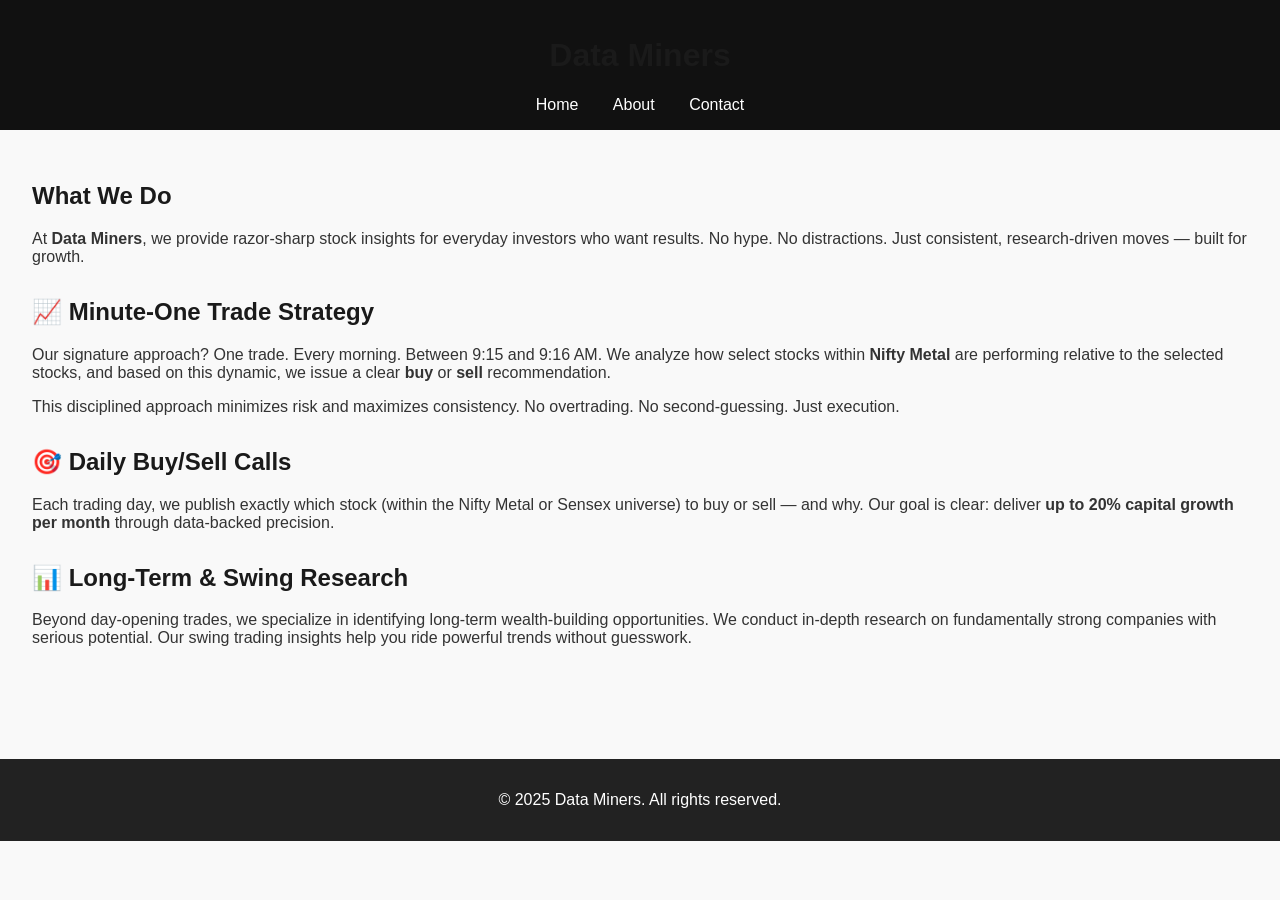
<file: index.html>
<!DOCTYPE html>
<html lang="en">
<head>
  <meta charset="UTF-8" />
  <meta name="viewport" content="width=device-width, initial-scale=1" />
  <title>Data Miners | Precision Trading & Research</title>
  <link rel="stylesheet" href="css/style.css" />
</head>
<body>
  <header>
    <h1>Data Miners</h1>
    <nav>
      <a href="index.html">Home</a>
      <a href="about.html">About</a>
      <a href="contact.html">Contact</a>
    </nav>
  </header>

  <main>
    <section>
      <h2>What We Do</h2>
      <p>
        At <strong>Data Miners</strong>, we provide razor-sharp stock insights for everyday investors who want results. 
        No hype. No distractions. Just consistent, research-driven moves — built for growth.
      </p>
    </section>

    <section>
      <h2>📈 Minute-One Trade Strategy</h2>
      <p>
        Our signature approach? One trade. Every morning. Between 9:15 and 9:16 AM. 
        We analyze how select stocks within <strong>Nifty Metal</strong> are performing relative to the selected stocks, 
        and based on this dynamic, we issue a clear <strong>buy</strong> or <strong>sell</strong> recommendation.
      </p>
      <p>
        This disciplined approach minimizes risk and maximizes consistency. No overtrading. No second-guessing. Just execution.
      </p>
    </section>

    <section>
      <h2>🎯 Daily Buy/Sell Calls</h2>
      <p>
        Each trading day, we publish exactly which stock (within the Nifty Metal or Sensex universe) to buy or sell — and why.
        Our goal is clear: deliver <strong>up to 20% capital growth per month</strong> through data-backed precision.
      </p>
    </section>

    <section>
      <h2>📊 Long-Term & Swing Research</h2>
      <p>
        Beyond day-opening trades, we specialize in identifying long-term wealth-building opportunities.
        We conduct in-depth research on fundamentally strong companies with serious potential.
        Our swing trading insights help you ride powerful trends without guesswork.
      </p>
    </section>
  </main>

  <footer>
    <p>&copy; 2025 Data Miners. All rights reserved.</p>
  </footer>
</body>
</html>
</file>
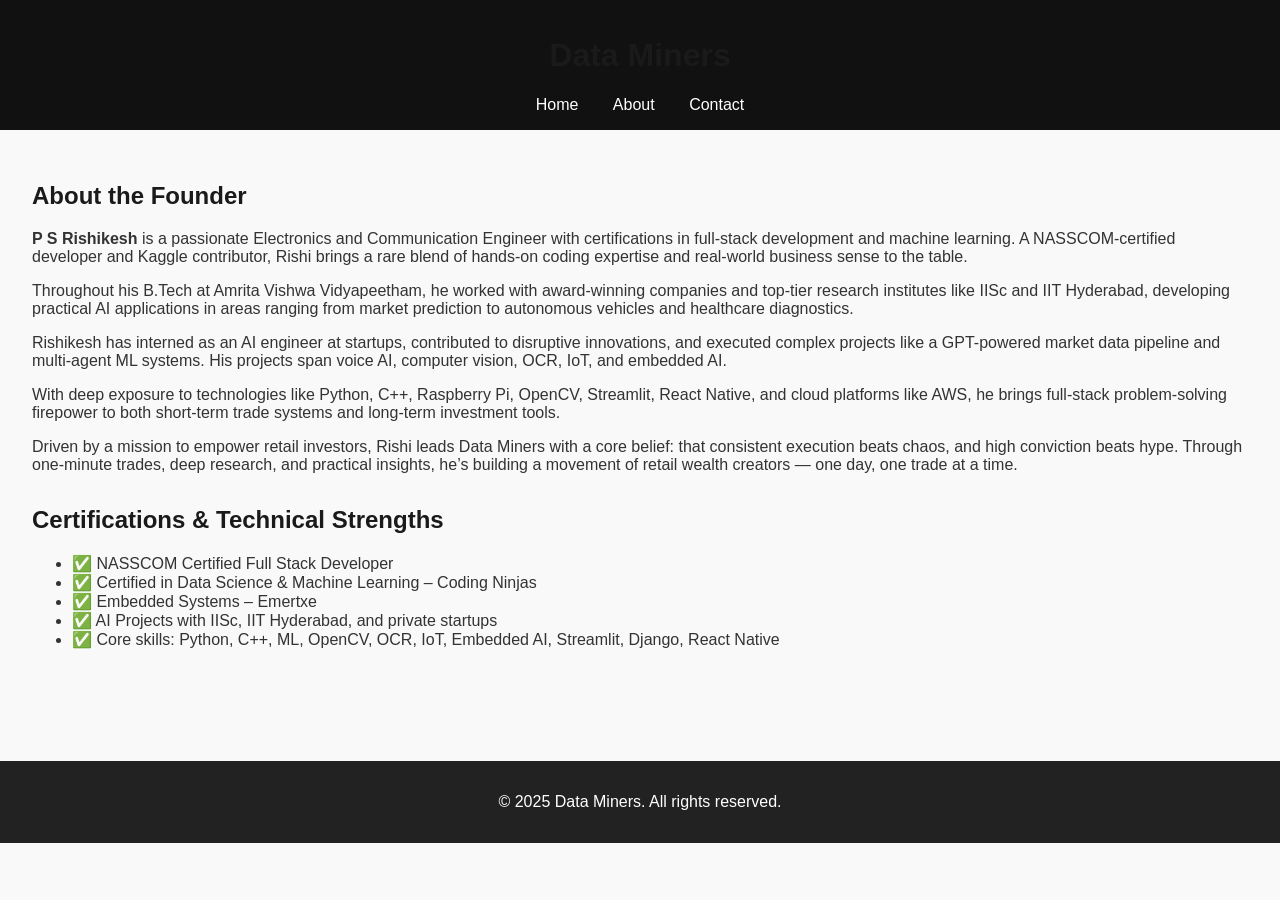
<file: about.html>
<!DOCTYPE html>
<html lang="en">
<head>
  <meta charset="UTF-8" />
  <meta name="viewport" content="width=device-width, initial-scale=1" />
  <title>About Us - Data Miners</title>
  <link rel="stylesheet" href="css/style.css" />
</head>
<body>
  <header>
    <h1>Data Miners</h1>
    <nav>
      <a href="index.html">Home</a>
      <a href="about.html">About</a>
      <a href="contact.html">Contact</a>
    </nav>
  </header>

  <main>
    <section>
      <h2>About the Founder</h2>
      <p><strong>P S Rishikesh</strong> is a passionate Electronics and Communication Engineer with certifications in full-stack development and machine learning. A NASSCOM-certified developer and Kaggle contributor, Rishi brings a rare blend of hands-on coding expertise and real-world business sense to the table.</p>
      
      <p>Throughout his B.Tech at Amrita Vishwa Vidyapeetham, he worked with award-winning companies and top-tier research institutes like IISc and IIT Hyderabad, developing practical AI applications in areas ranging from market prediction to autonomous vehicles and healthcare diagnostics.</p>

      <p>Rishikesh has interned as an AI engineer at startups, contributed to disruptive innovations, and executed complex projects like a GPT-powered market data pipeline and multi-agent ML systems. His projects span voice AI, computer vision, OCR, IoT, and embedded AI.</p>

      <p>With deep exposure to technologies like Python, C++, Raspberry Pi, OpenCV, Streamlit, React Native, and cloud platforms like AWS, he brings full-stack problem-solving firepower to both short-term trade systems and long-term investment tools.</p>

      <p>Driven by a mission to empower retail investors, Rishi leads Data Miners with a core belief: that consistent execution beats chaos, and high conviction beats hype. Through one-minute trades, deep research, and practical insights, he’s building a movement of retail wealth creators — one day, one trade at a time.</p>
    </section>

    <section>
      <h2>Certifications & Technical Strengths</h2>
      <ul>
        <li>✅ NASSCOM Certified Full Stack Developer</li>
        <li>✅ Certified in Data Science & Machine Learning – Coding Ninjas</li>
        <li>✅ Embedded Systems – Emertxe</li>
        <li>✅ AI Projects with IISc, IIT Hyderabad, and private startups</li>
        <li>✅ Core skills: Python, C++, ML, OpenCV, OCR, IoT, Embedded AI, Streamlit, Django, React Native</li>
      </ul>
    </section>
  </main>

  <footer>
    <p>&copy; 2025 Data Miners. All rights reserved.</p>
  </footer>
</body>
</html>
</file>
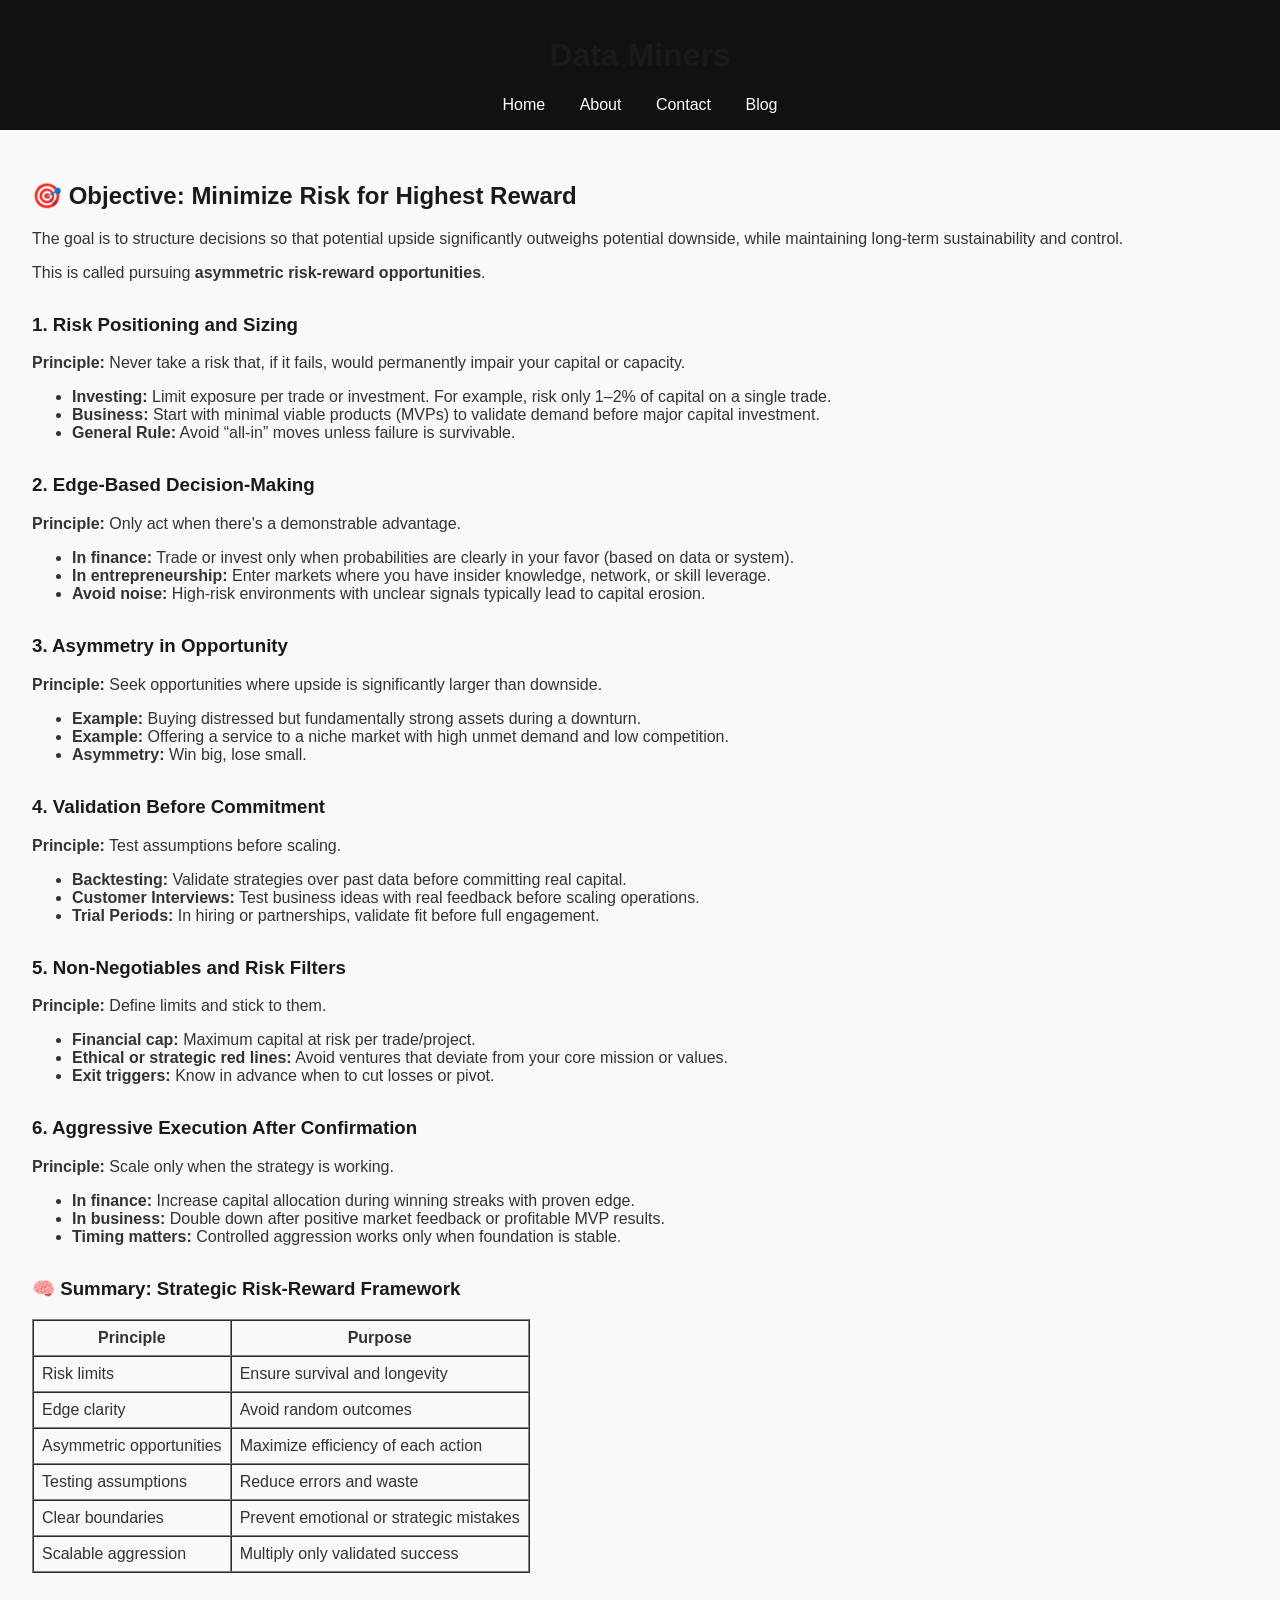
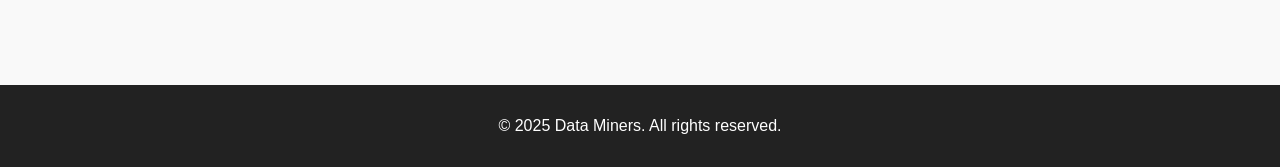
<file: asymmetric-risk-reward.html>
<!DOCTYPE html>
<html lang="en">
<head>
  <meta charset="UTF-8" />
  <meta name="viewport" content="width=device-width, initial-scale=1" />
  <title>Asymmetric Risk-Reward | Data Miners</title>
  <link rel="stylesheet" href="css/style.css" />
</head>
<body>
  <header>
    <h1>Data Miners</h1>
    <nav>
      <a href="index.html">Home</a>
      <a href="about.html">About</a>
      <a href="contact.html">Contact</a>
      <a href="blog.html">Blog</a>
    </nav>
  </header>

  <main>
    <section>
      <h2>🎯 Objective: Minimize Risk for Highest Reward</h2>
      <p>The goal is to structure decisions so that potential upside significantly outweighs potential downside, while maintaining long-term sustainability and control.</p>
      <p>This is called pursuing <strong>asymmetric risk-reward opportunities</strong>.</p>
    </section>

    <section>
      <h3>1. Risk Positioning and Sizing</h3>
      <p><strong>Principle:</strong> Never take a risk that, if it fails, would permanently impair your capital or capacity.</p>
      <ul>
        <li><strong>Investing:</strong> Limit exposure per trade or investment. For example, risk only 1–2% of capital on a single trade.</li>
        <li><strong>Business:</strong> Start with minimal viable products (MVPs) to validate demand before major capital investment.</li>
        <li><strong>General Rule:</strong> Avoid “all-in” moves unless failure is survivable.</li>
      </ul>
    </section>

    <section>
      <h3>2. Edge-Based Decision-Making</h3>
      <p><strong>Principle:</strong> Only act when there's a demonstrable advantage.</p>
      <ul>
        <li><strong>In finance:</strong> Trade or invest only when probabilities are clearly in your favor (based on data or system).</li>
        <li><strong>In entrepreneurship:</strong> Enter markets where you have insider knowledge, network, or skill leverage.</li>
        <li><strong>Avoid noise:</strong> High-risk environments with unclear signals typically lead to capital erosion.</li>
      </ul>
    </section>

    <section>
      <h3>3. Asymmetry in Opportunity</h3>
      <p><strong>Principle:</strong> Seek opportunities where upside is significantly larger than downside.</p>
      <ul>
        <li><strong>Example:</strong> Buying distressed but fundamentally strong assets during a downturn.</li>
        <li><strong>Example:</strong> Offering a service to a niche market with high unmet demand and low competition.</li>
        <li><strong>Asymmetry:</strong> Win big, lose small.</li>
      </ul>
    </section>

    <section>
      <h3>4. Validation Before Commitment</h3>
      <p><strong>Principle:</strong> Test assumptions before scaling.</p>
      <ul>
        <li><strong>Backtesting:</strong> Validate strategies over past data before committing real capital.</li>
        <li><strong>Customer Interviews:</strong> Test business ideas with real feedback before scaling operations.</li>
        <li><strong>Trial Periods:</strong> In hiring or partnerships, validate fit before full engagement.</li>
      </ul>
    </section>

    <section>
      <h3>5. Non-Negotiables and Risk Filters</h3>
      <p><strong>Principle:</strong> Define limits and stick to them.</p>
      <ul>
        <li><strong>Financial cap:</strong> Maximum capital at risk per trade/project.</li>
        <li><strong>Ethical or strategic red lines:</strong> Avoid ventures that deviate from your core mission or values.</li>
        <li><strong>Exit triggers:</strong> Know in advance when to cut losses or pivot.</li>
      </ul>
    </section>

    <section>
      <h3>6. Aggressive Execution After Confirmation</h3>
      <p><strong>Principle:</strong> Scale only when the strategy is working.</p>
      <ul>
        <li><strong>In finance:</strong> Increase capital allocation during winning streaks with proven edge.</li>
        <li><strong>In business:</strong> Double down after positive market feedback or profitable MVP results.</li>
        <li><strong>Timing matters:</strong> Controlled aggression works only when foundation is stable.</li>
      </ul>
    </section>

    <section>
      <h3>🧠 Summary: Strategic Risk-Reward Framework</h3>
      <table border="1" cellspacing="0" cellpadding="8">
        <thead>
          <tr>
            <th>Principle</th>
            <th>Purpose</th>
          </tr>
        </thead>
        <tbody>
          <tr>
            <td>Risk limits</td>
            <td>Ensure survival and longevity</td>
          </tr>
          <tr>
            <td>Edge clarity</td>
            <td>Avoid random outcomes</td>
          </tr>
          <tr>
            <td>Asymmetric opportunities</td>
            <td>Maximize efficiency of each action</td>
          </tr>
          <tr>
            <td>Testing assumptions</td>
            <td>Reduce errors and waste</td>
          </tr>
          <tr>
            <td>Clear boundaries</td>
            <td>Prevent emotional or strategic mistakes</td>
          </tr>
          <tr>
            <td>Scalable aggression</td>
            <td>Multiply only validated success</td>
          </tr>
        </tbody>
      </table>
    </section>
  </main>

  <footer>
    <p>&copy; 2025 Data Miners. All rights reserved.</p>
  </footer>
</body>
</html>
</file>
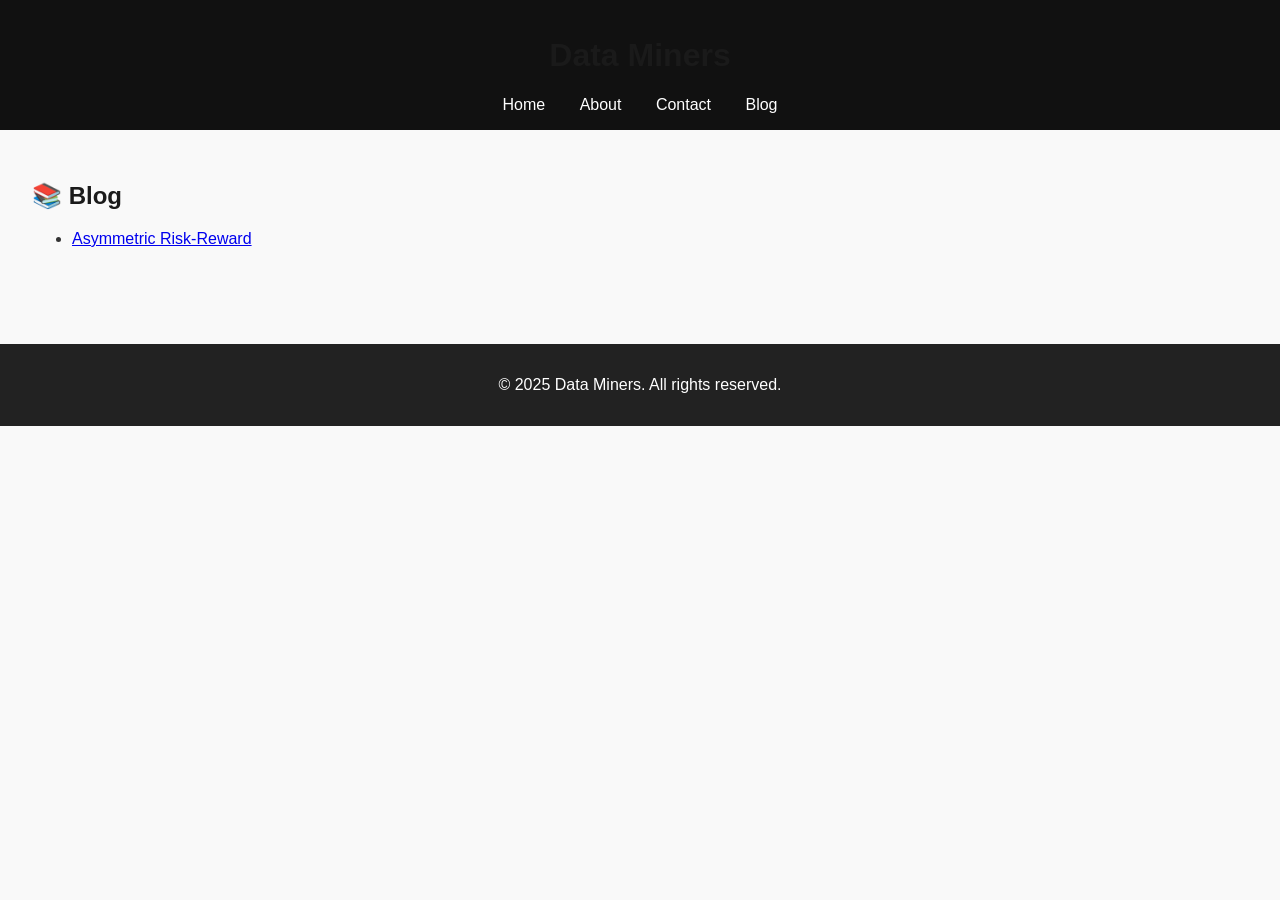
<file: blog.html>
<!DOCTYPE html>
<html lang="en">
<head>
  <meta charset="UTF-8" />
  <meta name="viewport" content="width=device-width, initial-scale=1" />
  <title>Blog | Data Miners</title>
  <link rel="stylesheet" href="css/style.css" />
</head>
<body>
  <header>
    <h1>Data Miners</h1>
    <nav>
      <a href="index.html">Home</a>
      <a href="about.html">About</a>
      <a href="contact.html">Contact</a>
      <a href="blog.html">Blog</a>
    </nav>
  </header>

  <main>
    <h2>📚 Blog</h2>
    <ul>
      <li><a href="asymmetric-risk-reward.html">Asymmetric Risk-Reward</a></li>
      <!-- Add more articles as you write them -->
    </ul>
  </main>

  <footer>
    <p>&copy; 2025 Data Miners. All rights reserved.</p>
  </footer>
</body>
</html>
</file>
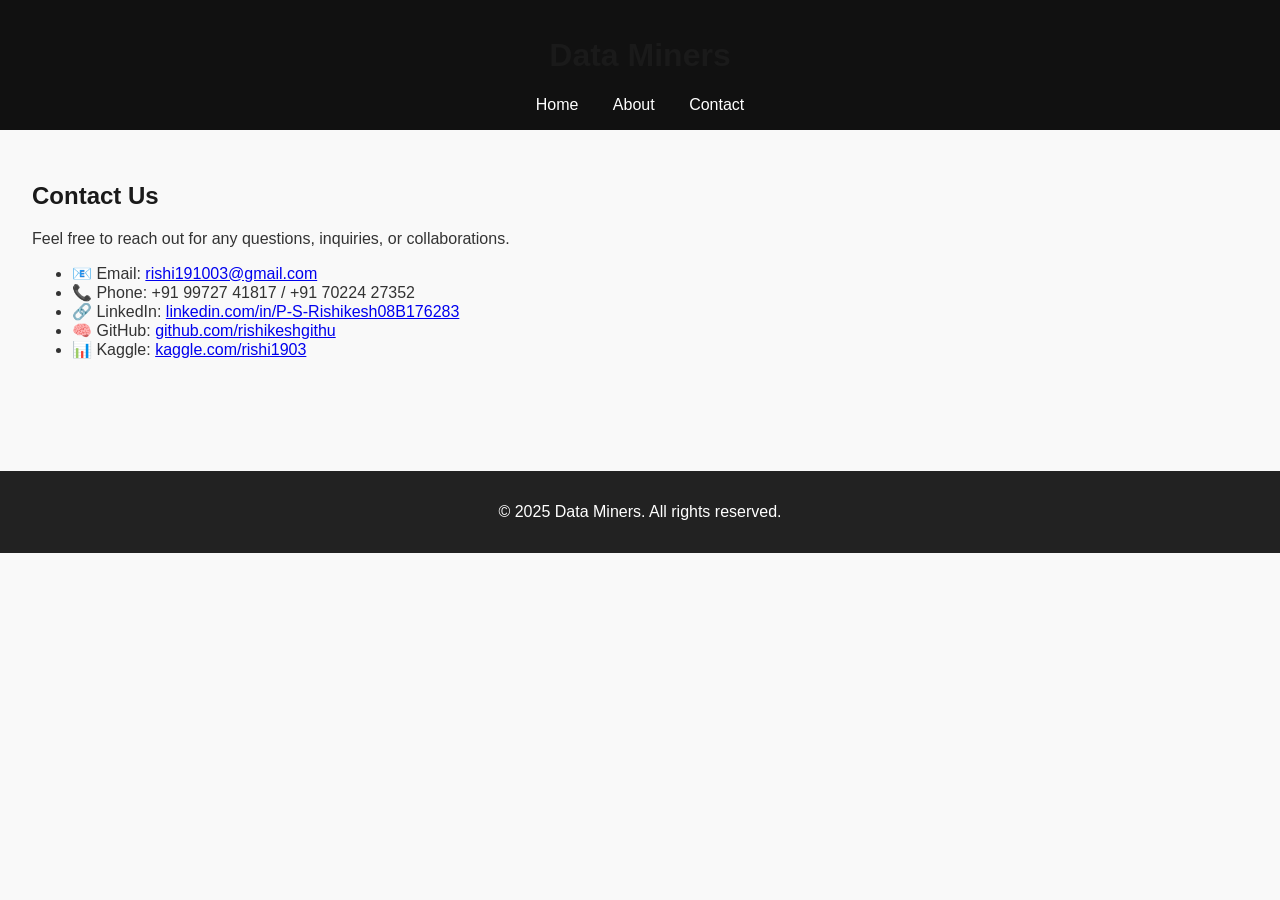
<file: contact.html>
<!DOCTYPE html>
<html lang="en">
<head>
  <meta charset="UTF-8" />
  <meta name="viewport" content="width=device-width, initial-scale=1" />
  <title>Contact Us - Data Miners</title>
  <link rel="stylesheet" href="css/style.css" />
</head>
<body>
  <header>
    <h1>Data Miners</h1>
    <nav>
      <a href="index.html">Home</a>
      <a href="about.html">About</a>
      <a href="contact.html">Contact</a>
    </nav>
  </header>

  <main>
    <section>
      <h2>Contact Us</h2>
      <p>Feel free to reach out for any questions, inquiries, or collaborations.</p>
      <ul>
        <li>📧 Email: <a href="mailto:rishi191003@gmail.com">rishi191003@gmail.com</a></li>
        <li>📞 Phone: +91 99727 41817 / +91 70224 27352</li>
        <li>🔗 LinkedIn: <a href="https://www.linkedin.com/in/P-S-Rishikesh08B176283/" target="_blank" rel="noopener noreferrer">linkedin.com/in/P-S-Rishikesh08B176283</a></li>
        <li>🧠 GitHub: <a href="https://github.com/rishikeshgithu" target="_blank" rel="noopener noreferrer">github.com/rishikeshgithu</a></li>
        <li>📊 Kaggle: <a href="https://www.kaggle.com/rishi1903" target="_blank" rel="noopener noreferrer">kaggle.com/rishi1903</a></li>
      </ul>
    </section>
  </main>

  <footer>
    <p>&copy; 2025 Data Miners. All rights reserved.</p>
  </footer>
</body>
</html>
</file>
<file: css/style.css>
body {
  font-family: Arial, sans-serif;
  margin: 0;
  padding: 0;
  background: #f9f9f9;
  color: #333;
}

header {
  background-color: #111;
  color: white;
  padding: 1rem;
  text-align: center;
}

nav a {
  color: white;
  margin: 0 15px;
  text-decoration: none;
}

nav a:hover {
  text-decoration: underline;
}

main {
  padding: 2rem;
}

section {
  margin-bottom: 2rem;
}

h1, h2, h3 {
  color: #1a1a1a;
}

footer {
  background-color: #222;
  color: white;
  text-align: center;
  padding: 1rem;
  margin-top: 3rem;
}
</file>
